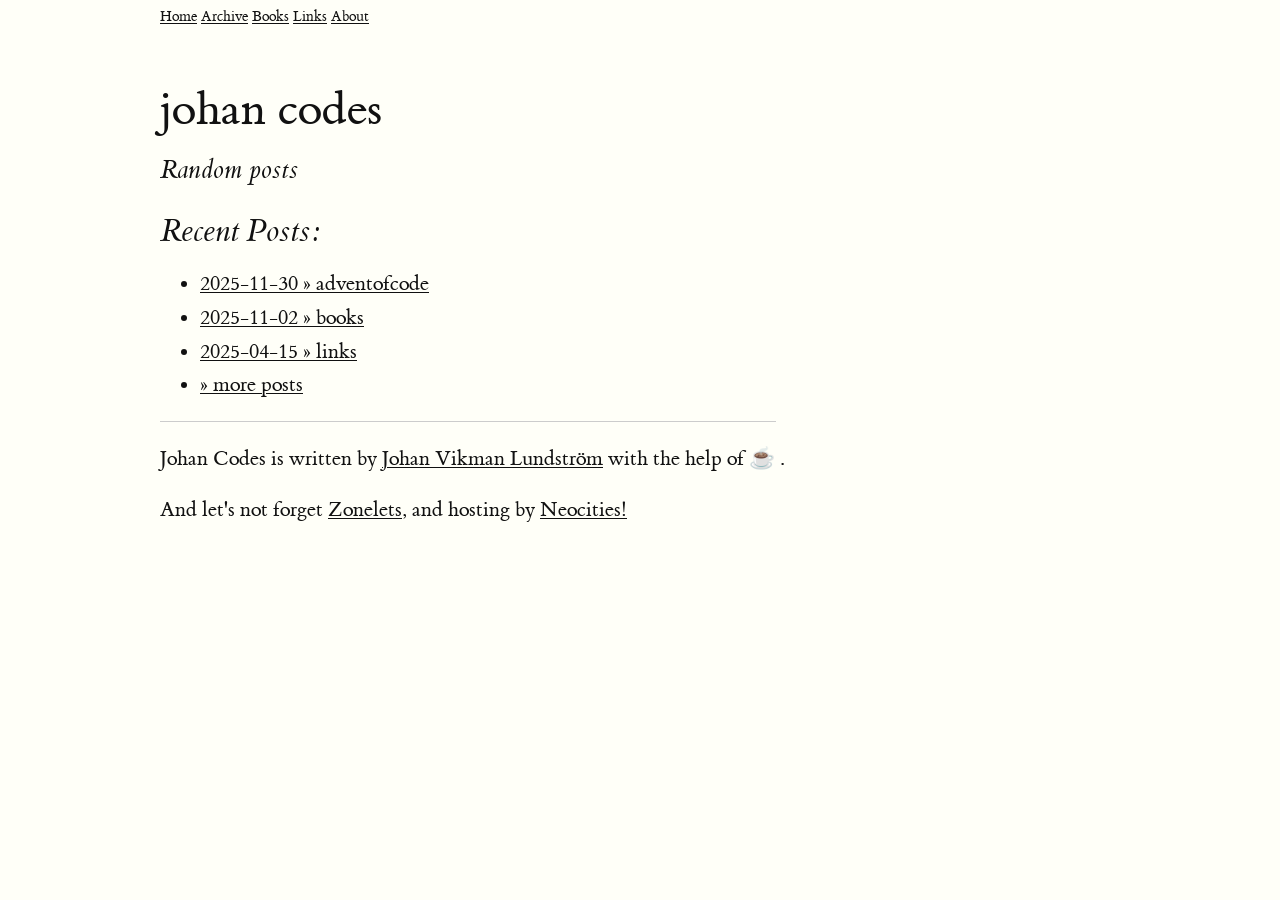
<file: index.html>
<!DOCTYPE html>
<html>
  <head>
    <title>Johan codes</title>
    <meta name="description" content="Personal blog">
    <link rel="icon" href="./images/favicon.png" type="image/x-icon"/>
    <meta name="viewport" content="width=device-width, initial-scale=1.0">
    <meta charset="UTF-8"> 
    <link href="./tufte.css" rel="stylesheet" type="text/css" media="all">    
  </head>
  <body>
    <div id="container">
    <div id="header">This site requires JavaScript!</div>
    <div id="content">    
      
      
      <h1>johan codes</h1>
      
      <p class="subtitle">Random posts</p>

      <div id="recentpostlistdiv"></div>
      
    </div> <!-- end of div id="content" -->
    <div id="footer"></div>
    </div> <!-- end of div id="container" -->    
    <script src="./script.js"></script>
  </body>
</html>
</file>
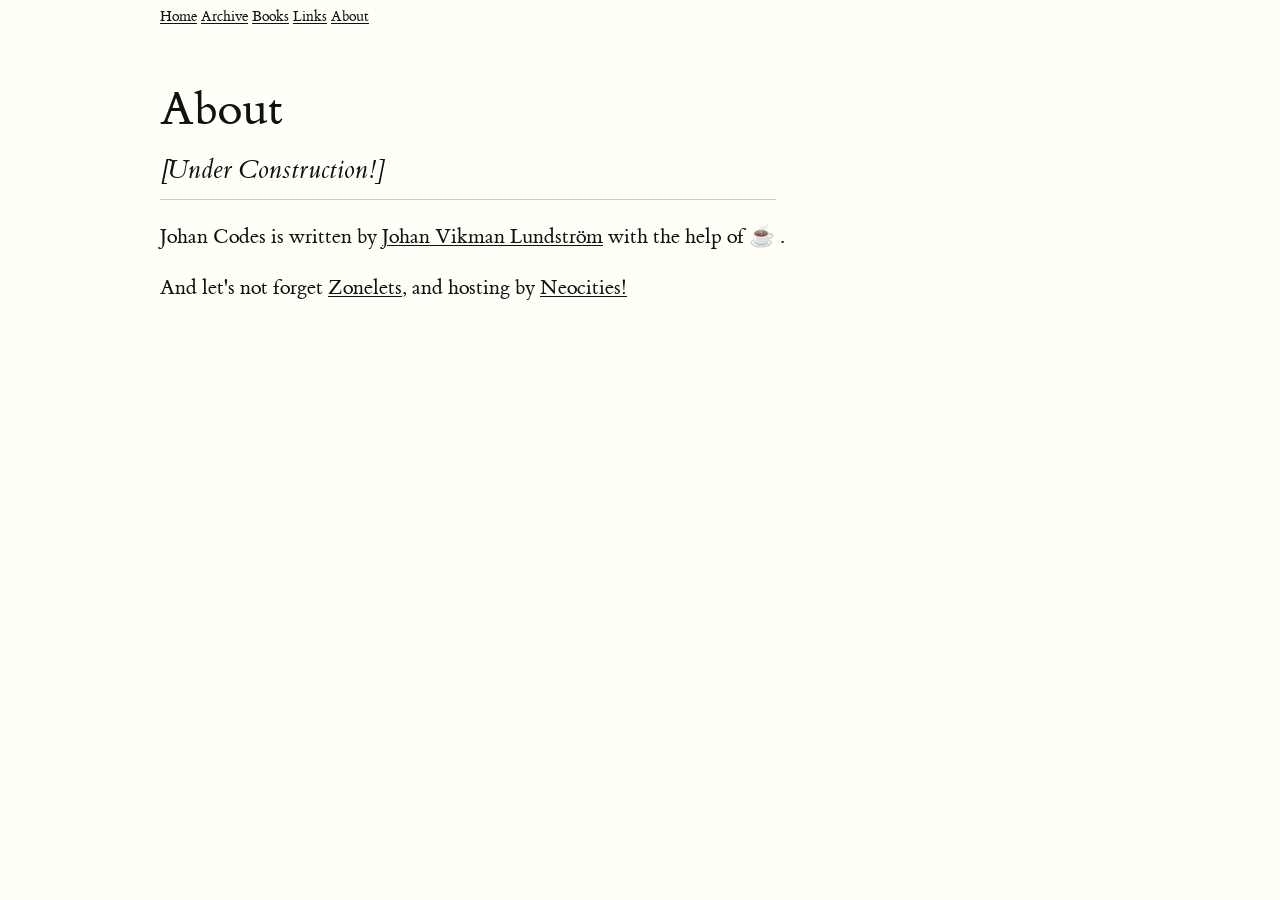
<file: about.html>
<!DOCTYPE html>
<html>
  <head>
    <title>About Zonelets</title>
    <link rel="icon" href="./images/favicon.png" type="image/x-icon"/>
    <meta name="viewport" content="width=device-width, initial-scale=1.0">
    <meta charset="UTF-8"> 
    <link href="./tufte.css" rel="stylesheet" type="text/css" media="all">    
  </head>
  <body>
    <div id="container">
    <div id="header">...</div>
    <div id="content">    
    
      <h1>About</h1>
      <p class="subtitle">[Under Construction!]</p>
      
    </div> <!-- end of div id="content" -->
    <div id="footer"></div>
    </div> <!-- end of div id="container" -->
  <script src="./script.js"></script>
  </body>
</html>
</file>
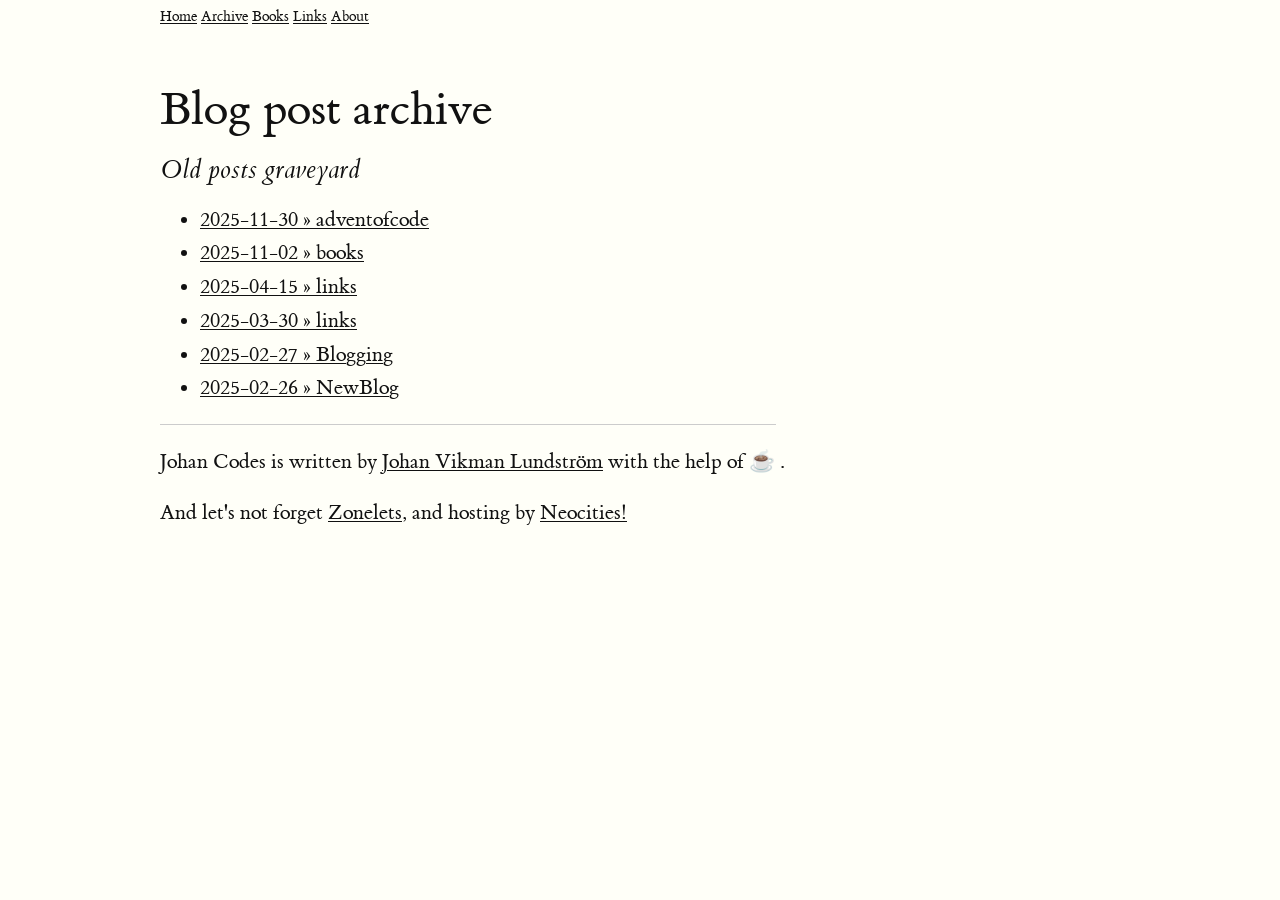
<file: archive.html>
<!DOCTYPE html>
<html>
  <head>
    <title>Zonelets Archive</title>
    <meta name="description" content="Personal blog">
    <link rel="icon" href="./images/favicon.png" type="image/x-icon"/>
    <meta name="viewport" content="width=device-width, initial-scale=1.0">
    <meta charset="UTF-8"> 
    <link href="./tufte.css" rel="stylesheet" type="text/css" media="all">    
  </head>
  <body>
    <div id="container">
      <div id="header">ARCHIVE</div>
      <div id="content">
	
	<h1>Blog post archive</h1>
	<p class="subtitle">Old posts graveyard</p>
	<div id="postlistdiv"></div>
      </div> <!-- end of div id="content" -->
      <div id="footer"></div>
    </div> <!-- end of div id="container" -->

    <script src="./script.js"></script>
  </body>
</html>
</file>
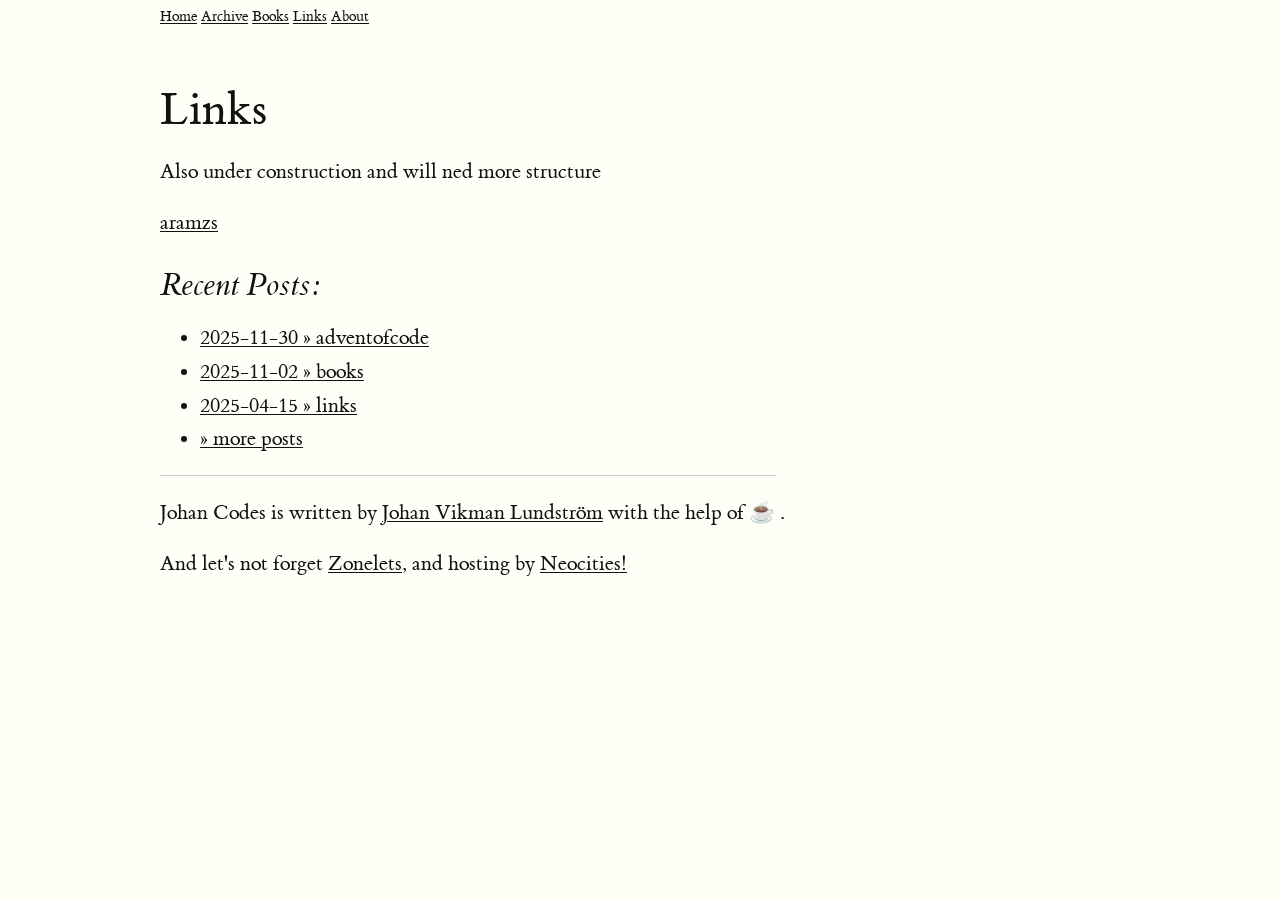
<file: links.html>
<!DOCTYPE html>
<html>
  <head></head
    <meta name="description" content="Personal blog">
    <link rel="icon" href="./images/favicon.png" type="image/x-icon"/>
    <meta name="viewport" content="width=device-width, initial-scale=1.0">
    <meta charset="UTF-8"> 
    <link href="./tufte.css" rel="stylesheet" type="text/css" media="all">    
  </head>
  <body>
    <div id="container">
    <div id="header">This site requires JavaScript!</div>
    <div id="content">    
      
      
      <h1>Links</h1>
      
      <p>Also under construction and will ned more structure </p>
      <p><a href="https://aramzs.xyz/">aramzs</a></p>
      
      
      <div id="recentpostlistdiv"></div>
      
    </div> <!-- end of div id="content" -->
    <div id="footer"></div>
    </div> <!-- end of div id="container" -->
        <script src="./script.js"></script>
  </body>
</html>
</file>
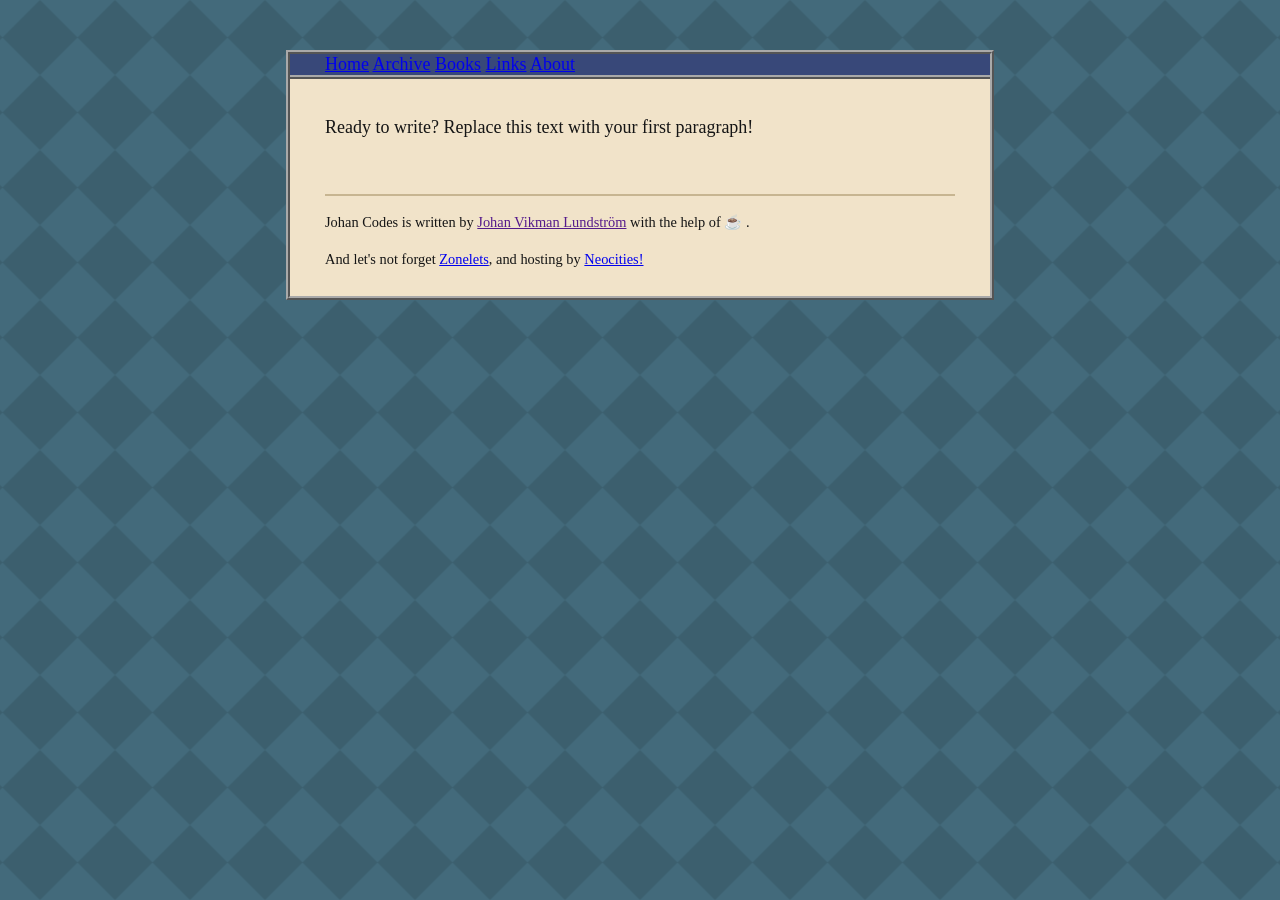
<file: posts/2020-11-10-Post-Template.html>
<!DOCTYPE html>
<html>
  <head>
    <title>Blog Post</title> <!-- If you leave title as "Blog Post", it will automatically be updated to the post title -->
    <link rel="icon" href="../images/favicon.png" type="image/x-icon"/>
    <meta name="viewport" content="width=device-width, initial-scale=1.0">
    <meta charset="UTF-8"> 
    <link href="../style/style.css" rel="stylesheet" type="text/css" media="all">    
  </head>
  <body>
    <div id="container">
    <div id="header">...</div>
    <div id="content">
      <h1 id="postTitleH1"></h1>
      <h4 id="postDate"></h4>
      
      <p>Ready to write? Replace this text with your first paragraph!</p>
      
      
    <div id="nextprev"></div>
    </div> <!-- end of div id="content" -->
    <div id="footer"></div>
    </div> <!-- end of div id="container" -->
  <!-- Here's the link to our JavaScript! -->
  <script src="../script.js"></script>
  </body>
</html>
</file>
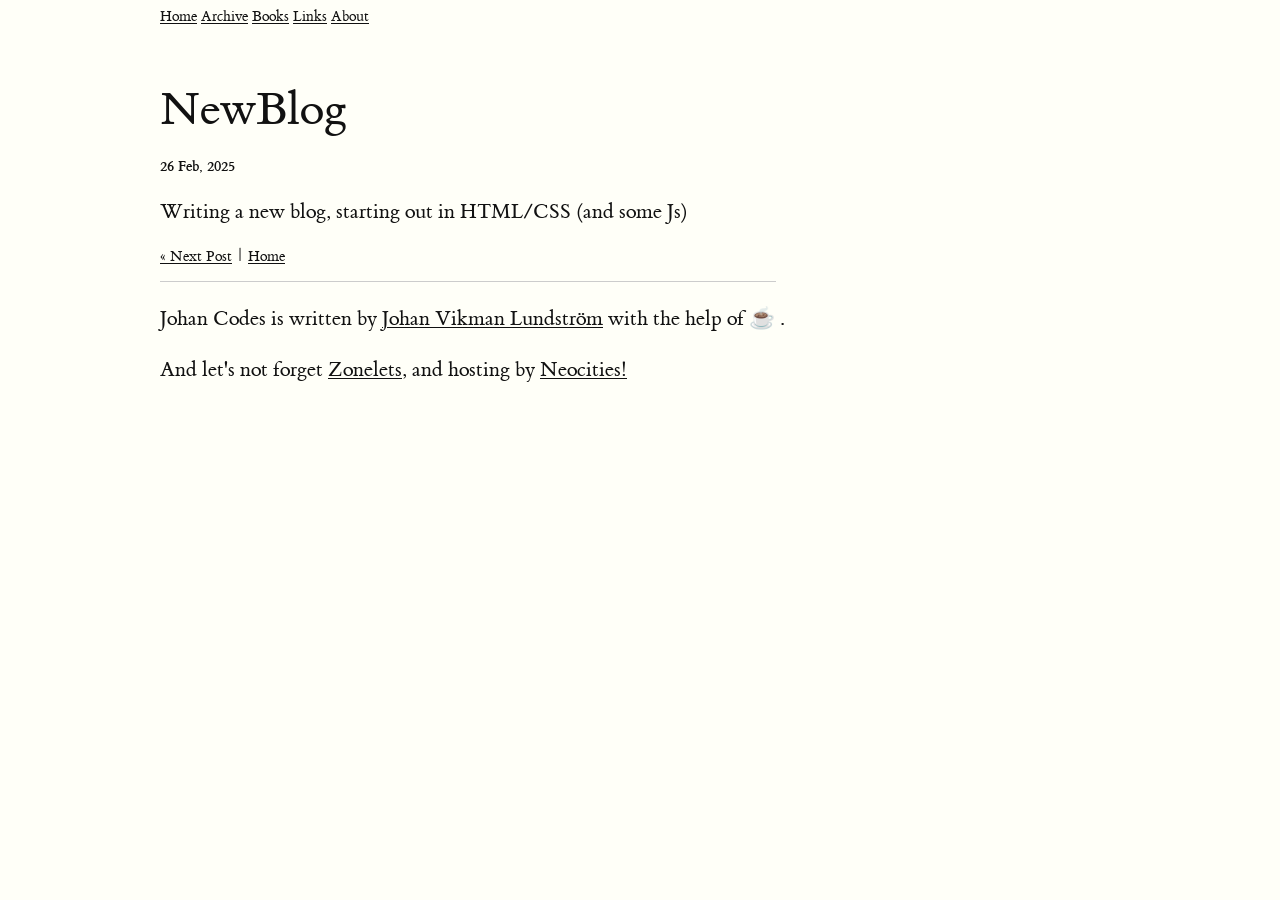
<file: posts/2025-02-26-NewBlog.html>
<!DOCTYPE html>
<html>
  <head>
    <title>Blog Post</title> <!-- If you leave title as "Blog Post", it will automatically be updated to the post title -->
    <link rel="icon" href="../images/favicon.png" type="image/x-icon"/>
    <meta name="viewport" content="width=device-width, initial-scale=1.0">
    <meta charset="UTF-8"> 
    <link href="../tufte.css" rel="stylesheet" type="text/css" media="all">    
  </head>
  <body>
    <div id="container">
    <div id="header">New Blog!</div>
    <div id="content">
      <h1 id="postTitleH1"></h1>
      <h4 id="postDate"></h4>
      
      <p>Writing a new blog, starting out in HTML/CSS (and some Js)</p>
      
      
    <div id="nextprev"></div>
    </div> <!-- end of div id="content" -->
    <div id="footer"></div>
    </div> <!-- end of div id="container" -->
  <!-- Here's the link to our JavaScript! -->
  <script src="../script.js"></script>
  </body>
</html>
</file>
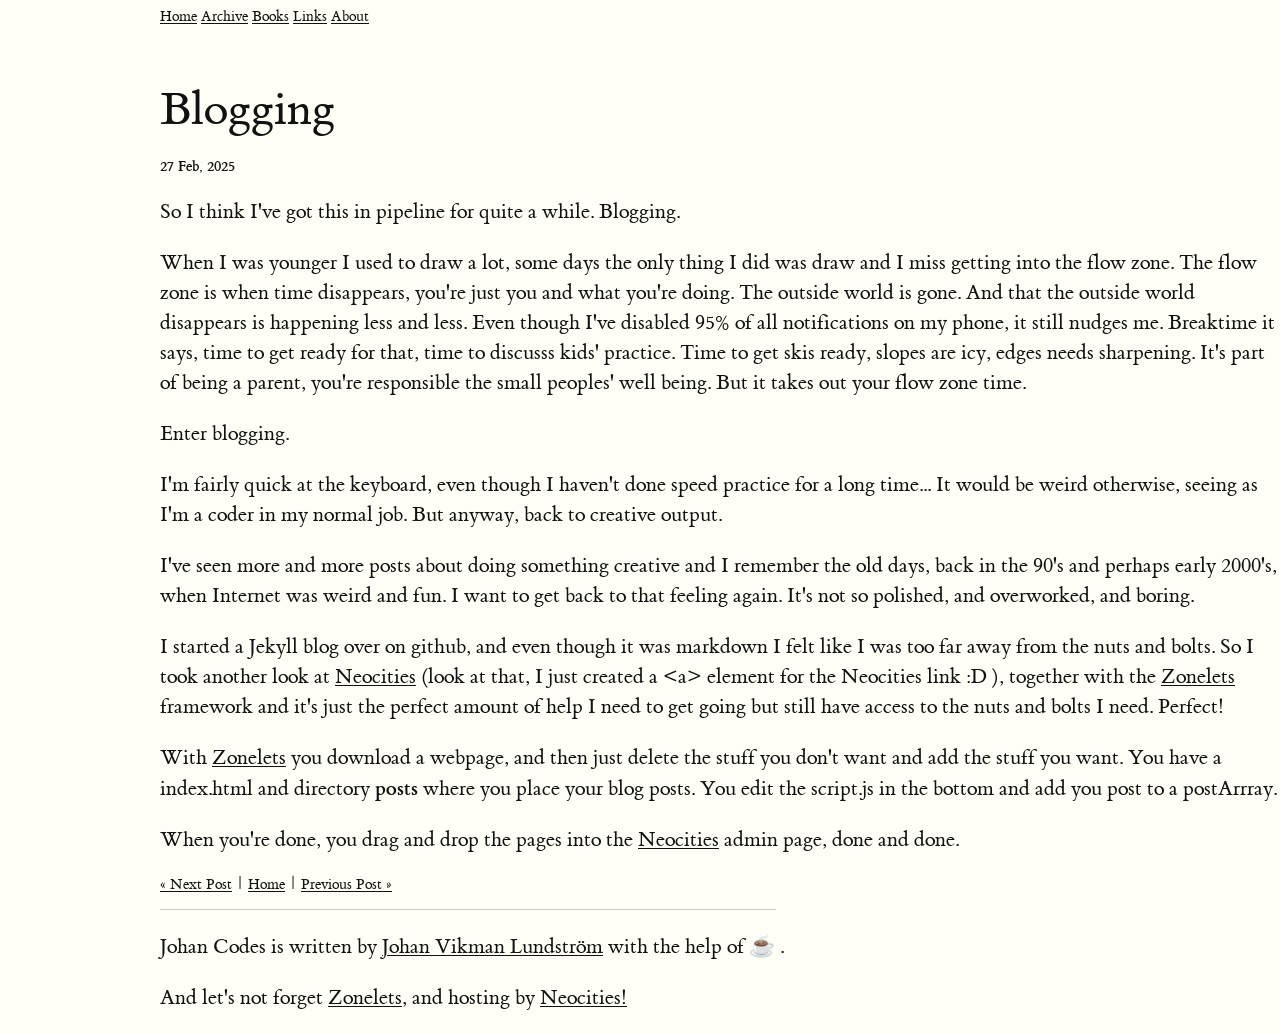
<file: posts/2025-02-27-Blogging.html>
<!DOCTYPE html>
<html>
  <head>
    <title>Blog Post</title> <!-- If you leave title as "Blog Post", it will automatically be updated to the post title -->
    <link rel="icon" href="../images/favicon.png" type="image/x-icon"/>
    <meta name="viewport" content="width=device-width, initial-scale=1.0">
    <meta charset="UTF-8"> 
    <link href="../tufte.css" rel="stylesheet" type="text/css" media="all">    
  </head>
  <body>
    <div id="container">
    <div id="header">On Blogging</div>
    <div id="content">
      <h1 id="postTitleH1"></h1>
      <h4 id="postDate"></h4>
      
      <p>So I think I've got this in pipeline for quite a while. Blogging.</p>
      <p>When I was younger I used to draw a lot, some days the only thing I did was draw and I miss getting into the flow zone. The flow zone is when time disappears, you're just you and what you're doing. The outside world is gone. And that the outside world disappears is happening less and less. Even though I've disabled 95% of all notifications on my phone, it still nudges me. Breaktime it says, time to get ready for that, time to discusss kids' practice. Time to get skis ready, slopes are icy, edges needs sharpening. It's part of being a parent, you're responsible the small peoples' well being. But it takes out your flow zone time.</p>
      <p>Enter blogging.</p>
      <p>I'm fairly quick at the keyboard, even though I haven't done speed practice for a long time... It would be weird otherwise, seeing as I'm a coder in my normal job. But anyway, back to creative output.</p>
      <p>I've seen more and more posts about doing something creative and I remember the old days, back in the 90's and perhaps early 2000's, when Internet was weird and fun. I want to get back to that feeling again. It's not so polished, and overworked, and boring.</p>
      <p>I started a Jekyll blog over on github, and even though it was markdown I felt like I was too far away from the nuts and bolts. So I took another look at <a href="http:s//neocities.org">Neocities</a> (look at that, I just created a &lt;a&gt; element for the Neocities link :D ), together with the <a href="https://zonelets.net">Zonelets</a> framework and it's just the perfect amount of help I need to get going but still have access to the nuts and bolts I need. Perfect!</p>
      <p>With <a href="https://zonelets.net">Zonelets</a> you download a webpage, and then just delete the stuff you don't want and add the stuff you want. You have a index.html and directory <b>posts</b> where you place your blog posts. You edit the script.js in the bottom and add you post to a postArrray.<p>
	<p>When you're done, you drag and drop the pages into the <a href="https://neocities.org">Neocities</a> admin page, done and done.</p>
      
    <div id="nextprev"></div>
    </div> <!-- end of div id="content" -->
    <div id="footer"></div>
    </div> <!-- end of div id="container" -->
  <!-- Here's the link to our JavaScript! -->
  <script src="../script.js"></script>
  </body>
</html>
</file>
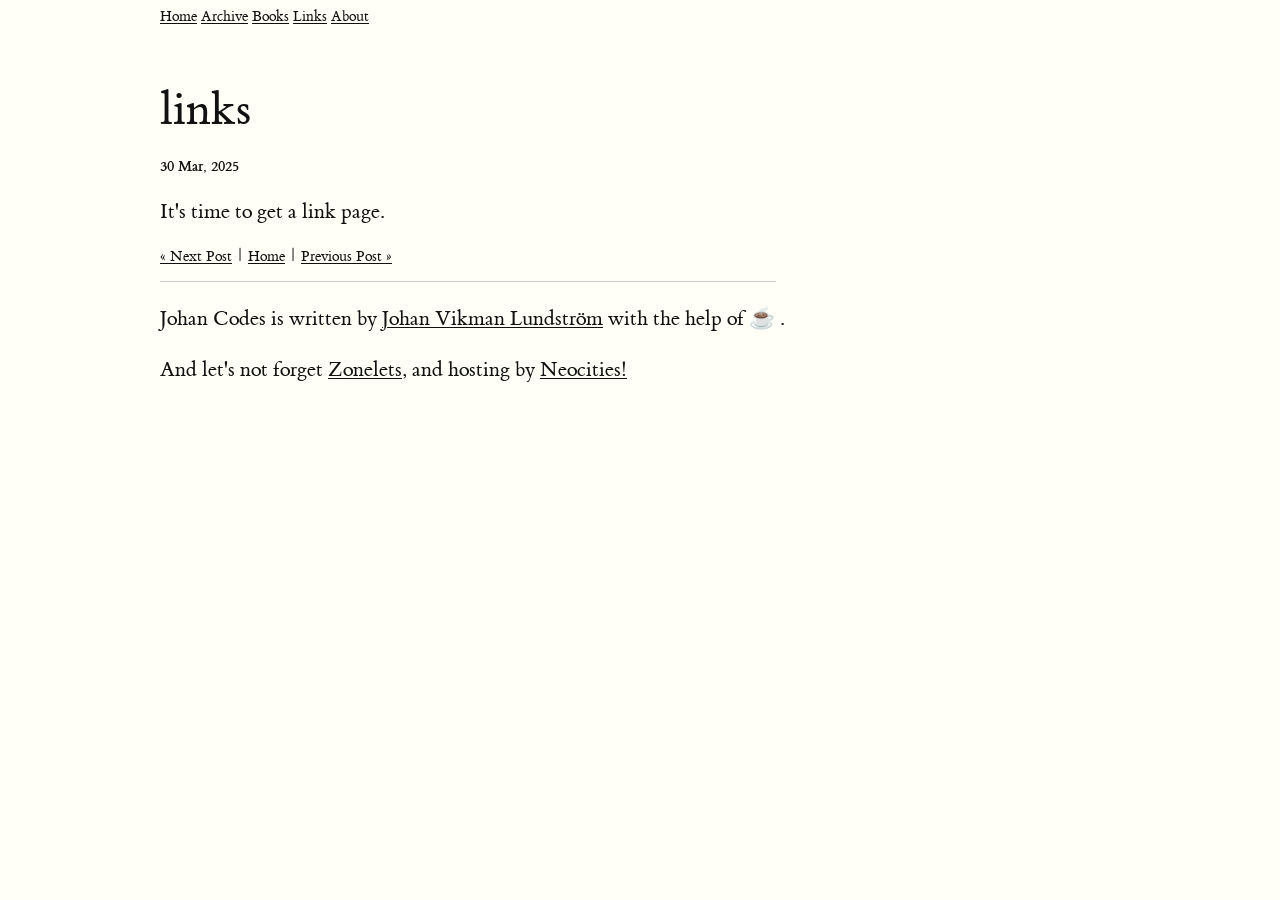
<file: posts/2025-03-30-links.html>
<!DOCTYPE html>
<html>
  <head>
    <title>Links</title>
    <link rel="icon" href="../images/favicon.png" type="image/x-icon"/>
    <meta name="viewport" content="width=device-width, initial-scale=1.0">
    <meta charset="UTF-8"> 
    <link href="../tufte.css" rel="stylesheet" type="text/css" media="all">    
  </head>
  <body>
    <div id="container">
    <div id="header">Links</div>
    <div id="content">
      <h1 id="postTitleH1"></h1>
      <h4 id="postDate"></h4>
      <p>
	It's time to get a link page.
      </p>
    <div id="nextprev"></div>
    </div>
    <div id="footer"></div>
    </div>
  <script src="../script.js"></script>
  </body>
</html>
</file>
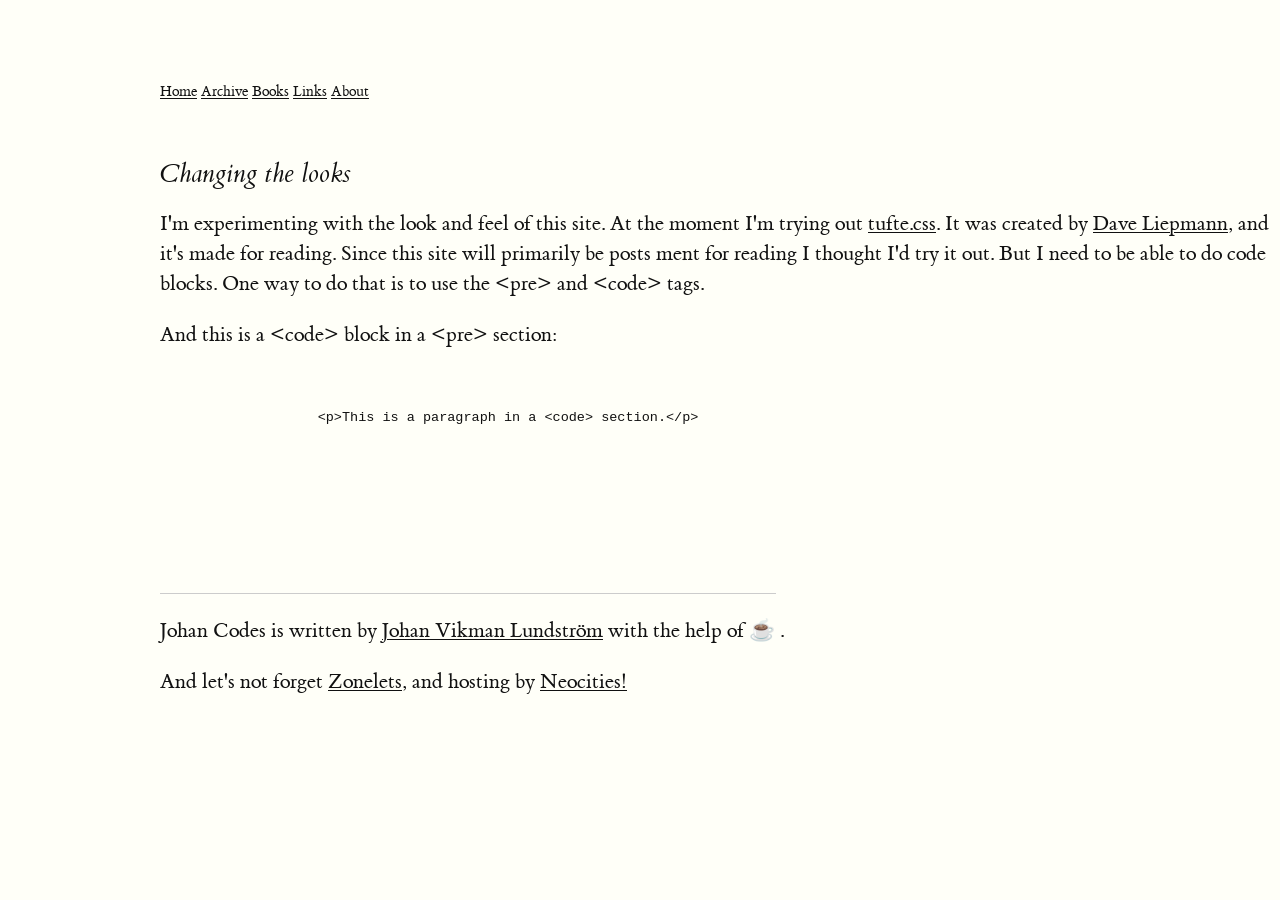
<file: posts/2025-04-15-look-and-feel.html>
<!DOCTYPE html>
<html>
  <head>
    <title>tufte-css</title>
    <link rel="icon" href="../images/favicon.png" type="image/x-icon"/>
    <meta name="viewport" content="width=device-width, initial-scale=1.0">
    <meta charset="UTF-8"> 
    <link href="../tufte.css" rel="stylesheet" type="text/css" media="all">    
  </head>
  <body>
    <article>
      <div id="container">
	<div id="header">Links</div>
	<div id="content">
	  <h1 id="postTitleH1">Look and feel</h1>
	  <h4 id="postDate"></h4>
	  <p class="subtitle">Changing the looks</p>
	  <p>
	    I'm experimenting with the look and feel of this site. At the moment I'm trying out <a href="https://edwardtufte.github.io/tufte-css/">tufte.css</a>. It was created by <a href="http://www.daveliepmann.com">Dave Liepmann</a>, and it's made for reading. Since this site will primarily be posts ment for reading I thought I'd try it out. But I need to be able to do code blocks. One way to do that is to use the &lt;pre&gt; and &lt;code&gt; tags.
	  </p>
	  <p>
	    And this is a &lt;code&gt; block in a &lt;pre&gt; section:
	    <pre>
	      <code class="html tag start-tag">
		&lt;p&gt;This is a paragraph in a &lt;code&gt; section.&lt;/p&gt;
	      </code>
	    </pre>
	  </p>

    </article>
    <div id="nextprev"></div>
    </div>
    <div id="footer"></div>
    </div>
    <script src="../script.js"></script>
  </body>
</html>
</file>
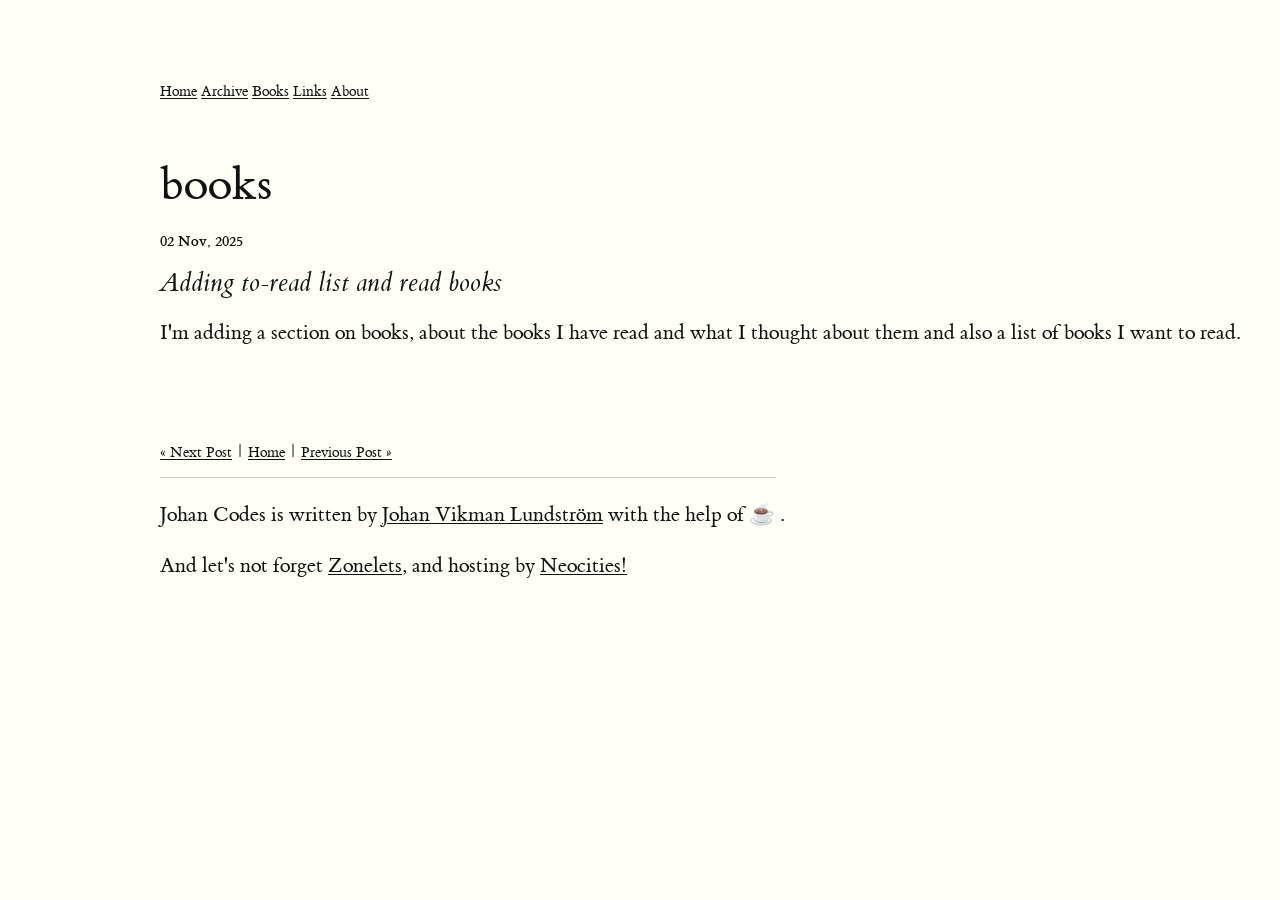
<file: posts/2025-11-02-books.html>
<!DOCTYPE html>
<html>
  <head>
    <title>tufte-css</title>
    <link rel="icon" href="../images/favicon.png" type="image/x-icon"/>
    <meta name="viewport" content="width=device-width, initial-scale=1.0">
    <meta charset="UTF-8"> 
    <link href="../tufte.css" rel="stylesheet" type="text/css" media="all">    
  </head>
  <body>
    <article>
      <div id="container">
	<div id="header">Links</div>
	<div id="content">
	  <h1 id="postTitleH1">Books</h1>
	  <h4 id="postDate"></h4>
	  <p class="subtitle">Adding to-read list and read books</p>
	  <p>
	    I'm adding a section on books, about the books I have read
	    and what I thought about them and also a list of books I
	    want to read.
	  </p>

    </article>
    <div id="nextprev"></div>
    </div>
    <div id="footer"></div>
    </div>
    <script src="../script.js"></script>
  </body>
</html>
</file>
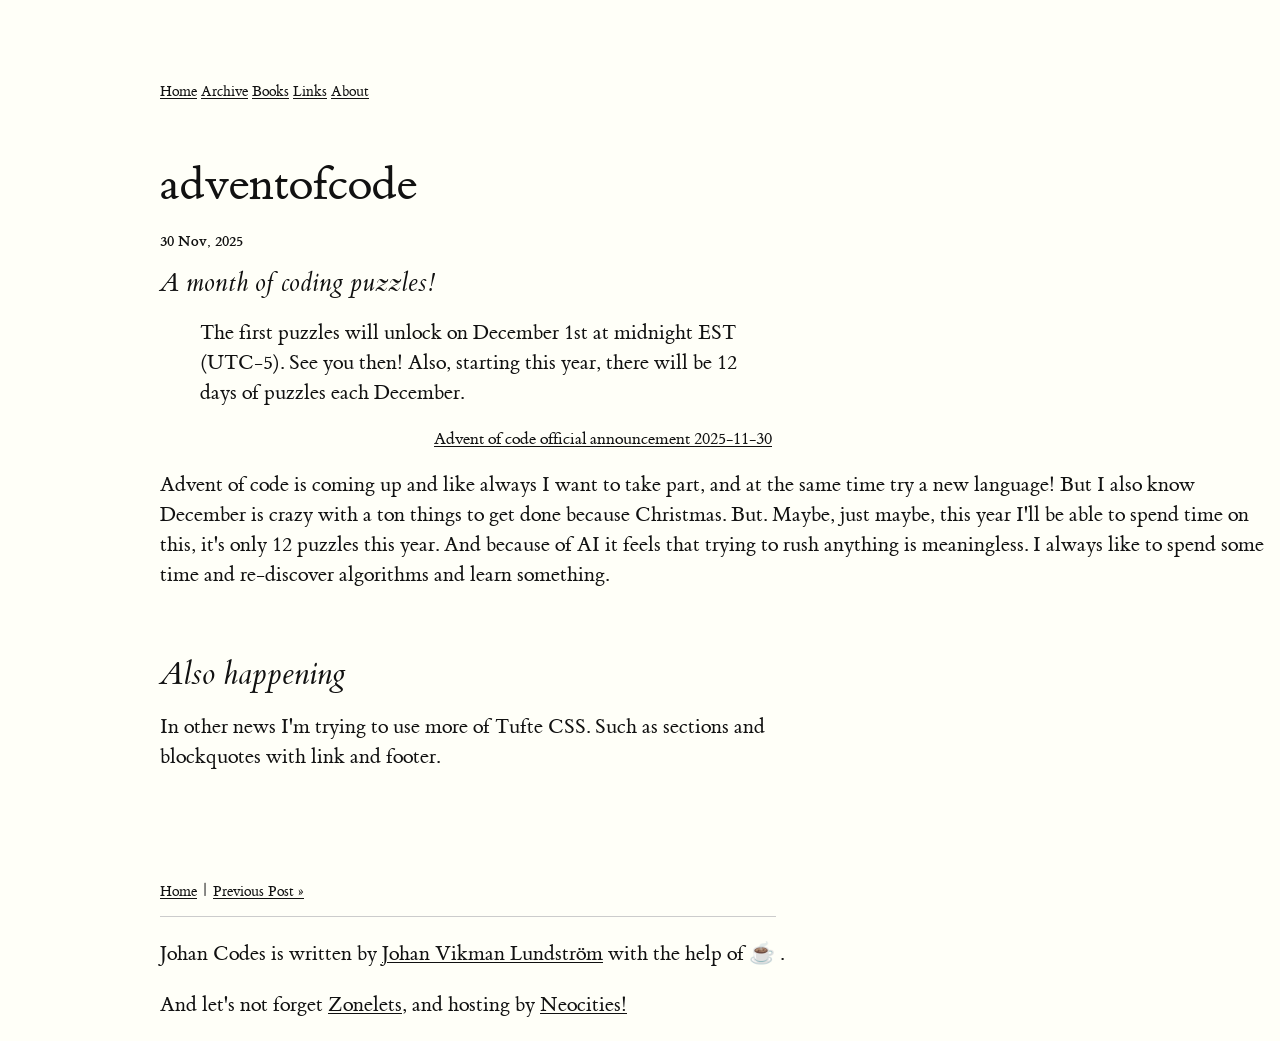
<file: posts/2025-11-30-adventofcode.html>
<!DOCTYPE html>
<html>
  <head>
    <title>tufte-css</title>
    <link rel="icon" href="../images/favicon.png" type="image/x-icon"/>
    <meta name="viewport" content="width=device-width, initial-scale=1.0">
    <meta charset="UTF-8"> 
    <link href="../tufte.css" rel="stylesheet" type="text/css" media="all">    
  </head>
  <body>
    <article>
      <div id="container">
	<div id="header">Links</div>
	<div id="content">
	  <h1 id="postTitleH1">Advent of code 2025</h1>
	  <h4 id="postDate"></h4>
	  <p class="subtitle">A month of coding puzzles!</p>
	  <blockquote cite="http://www.edwardtufte.com/bboard/q-and-a-fetch-msg?msg_id=0000hB">
            <p>The first puzzles will unlock on December 1st at midnight EST (UTC-5). See you then!
	      Also, starting this year, there will be 12 days of puzzles each December.</p>
            <footer><a href="https://adventofcode.com/">Advent of code official announcement 2025-11-30</a></footer>
	  </blockquote>
	  <p>
	    Advent of code is coming up and like always I want to take
	    part, and at the same time try a new language! But I also
	    know December is crazy with a <emphasis>ton</emphasis>
	    things to get done because Christmas. But. Maybe, just
	    maybe, this year I'll be able to spend time on this, it's
	    only 12 puzzles this year. And because of AI it feels that
	    trying to rush anything is meaningless. I always like to
	    spend some time and re-discover algorithms and learn
	    something.
	  </p>
	  <section>
	    <h2>Also happening</h2>
	    <p>In other news I'm trying to use more of Tufte CSS. Such as sections and blockquotes with link and footer.</p>
	  </section>
    </article>
    <div id="nextprev"></div>
    </div>
    <div id="footer"></div>
    </div>
    <script src="../script.js"></script>
  </body>
</html>
</file>
<file: tufte.css>
@charset "UTF-8";

/* Import ET Book styles
   adapted from https://github.com/edwardtufte/et-book/blob/gh-pages/et-book.css */

@font-face {
    font-family: "et-book";
    src: url("et-book/et-book-roman-line-figures/et-book-roman-line-figures.eot");
    src: url("et-book/et-book-roman-line-figures/et-book-roman-line-figures.eot?#iefix") format("embedded-opentype"), url("et-book/et-book-roman-line-figures/et-book-roman-line-figures.woff") format("woff"), url("et-book/et-book-roman-line-figures/et-book-roman-line-figures.ttf") format("truetype"), url("et-book/et-book-roman-line-figures/et-book-roman-line-figures.svg#etbookromanosf") format("svg");
    font-weight: normal;
    font-style: normal;
    font-display: swap;
}

@font-face {
    font-family: "et-book";
    src: url("et-book/et-book-display-italic-old-style-figures/et-book-display-italic-old-style-figures.eot");
    src: url("et-book/et-book-display-italic-old-style-figures/et-book-display-italic-old-style-figures.eot?#iefix") format("embedded-opentype"), url("et-book/et-book-display-italic-old-style-figures/et-book-display-italic-old-style-figures.woff") format("woff"), url("et-book/et-book-display-italic-old-style-figures/et-book-display-italic-old-style-figures.ttf") format("truetype"), url("et-book/et-book-display-italic-old-style-figures/et-book-display-italic-old-style-figures.svg#etbookromanosf") format("svg");
    font-weight: normal;
    font-style: italic;
    font-display: swap;
}

@font-face {
    font-family: "et-book";
    src: url("et-book/et-book-bold-line-figures/et-book-bold-line-figures.eot");
    src: url("et-book/et-book-bold-line-figures/et-book-bold-line-figures.eot?#iefix") format("embedded-opentype"), url("et-book/et-book-bold-line-figures/et-book-bold-line-figures.woff") format("woff"), url("et-book/et-book-bold-line-figures/et-book-bold-line-figures.ttf") format("truetype"), url("et-book/et-book-bold-line-figures/et-book-bold-line-figures.svg#etbookromanosf") format("svg");
    font-weight: bold;
    font-style: normal;
    font-display: swap;
}

@font-face {
    font-family: "et-book-roman-old-style";
    src: url("et-book/et-book-roman-old-style-figures/et-book-roman-old-style-figures.eot");
    src: url("et-book/et-book-roman-old-style-figures/et-book-roman-old-style-figures.eot?#iefix") format("embedded-opentype"), url("et-book/et-book-roman-old-style-figures/et-book-roman-old-style-figures.woff") format("woff"), url("et-book/et-book-roman-old-style-figures/et-book-roman-old-style-figures.ttf") format("truetype"), url("et-book/et-book-roman-old-style-figures/et-book-roman-old-style-figures.svg#etbookromanosf") format("svg");
    font-weight: normal;
    font-style: normal;
    font-display: swap;
}

/* Tufte CSS styles */
html {
    font-size: 15px;
}

body {
    width: 87.5%;
    margin-left: auto;
    margin-right: auto;
    padding-left: 12.5%;
    font-family: et-book, Palatino, "Palatino Linotype", "Palatino LT STD", "Book Antiqua", Georgia, serif;
    background-color: #fffff8;
    color: #111;
    max-width: 1400px;
    counter-reset: sidenote-counter;
}

/* Adds dark mode */
@media (prefers-color-scheme: dark) {
    body {
        background-color: #151515;
        color: #ddd;
    }
}

h1 {
    font-weight: 400;
    margin-top: 4rem;
    margin-bottom: 1.5rem;
    font-size: 3.2rem;
    line-height: 1;
}

h2 {
    font-style: italic;
    font-weight: 400;
    margin-top: 2.1rem;
    margin-bottom: 1.4rem;
    font-size: 2.2rem;
    line-height: 1;
}

h3 {
    font-style: italic;
    font-weight: 400;
    font-size: 1.7rem;
    margin-top: 2rem;
    margin-bottom: 1.4rem;
    line-height: 1;
}

hr {
    display: block;
    height: 1px;
    width: 55%;
    border: 0;
    border-top: 1px solid #ccc;
    margin: 1em 0;
    padding: 0;
}

p.subtitle {
    font-style: italic;
    margin-top: 1rem;
    margin-bottom: 1rem;
    font-size: 1.8rem;
    display: block;
    line-height: 1;
}

.numeral {
    font-family: et-book-roman-old-style;
}

.danger {
    color: red;
}

article {
    padding: 5rem 0rem;
}

section {
    padding-top: 1rem;
    padding-bottom: 1rem;
}

p,
dl,
ol,
ul {
    font-size: 1.4rem;
    line-height: 2rem;
}

p {
    margin-top: 1.4rem;
    margin-bottom: 1.4rem;
    padding-right: 0;
    vertical-align: baseline;
}

/* Chapter Epigraphs */
div.epigraph {
    margin: 5em 0;
}

div.epigraph > blockquote {
    margin-top: 3em;
    margin-bottom: 3em;
}

div.epigraph > blockquote,
div.epigraph > blockquote > p {
    font-style: italic;
}

div.epigraph > blockquote > footer {
    font-style: normal;
}

div.epigraph > blockquote > footer > cite {
    font-style: italic;
}
/* end chapter epigraphs styles */

blockquote {
    font-size: 1.4rem;
}

blockquote p {
    width: 55%;
    margin-right: 40px;
}

blockquote footer {
    width: 55%;
    font-size: 1.1rem;
    text-align: right;
}

section > p,
section > footer,
section > table {
    width: 55%;
}

/* 50 + 5 == 55, to be the same width as paragraph */
section > dl,
section > ol,
section > ul {
    width: 50%;
    -webkit-padding-start: 5%;
}

dt:not(:first-child),
li:not(:first-child) {
    margin-top: 0.25rem;
}

figure {
    padding: 0;
    border: 0;
    font-size: 100%;
    font: inherit;
    vertical-align: baseline;
    max-width: 55%;
    -webkit-margin-start: 0;
    -webkit-margin-end: 0;
    margin: 0 0 3em 0;
}

figcaption {
    float: right;
    clear: right;
    margin-top: 0;
    margin-bottom: 0;
    font-size: 1.1rem;
    line-height: 1.6;
    vertical-align: baseline;
    position: relative;
    max-width: 40%;
}

figure.fullwidth figcaption {
    margin-right: 24%;
}

a:link,
a:visited {
    color: inherit;
    text-underline-offset: 0.1em;
    text-decoration-thickness: 0.05em;
}

/* Sidenotes, margin notes, figures, captions */
img {
    max-width: 100%;
}

.sidenote,
.marginnote {
    float: right;
    clear: right;
    margin-right: -60%;
    width: 50%;
    margin-top: 0.3rem;
    margin-bottom: 0;
    font-size: 1.1rem;
    line-height: 1.3;
    vertical-align: baseline;
    position: relative;
}

.sidenote-number {
    counter-increment: sidenote-counter;
}

.sidenote-number:after,
.sidenote:before {
    font-family: et-book-roman-old-style;
    position: relative;
    vertical-align: baseline;
}

.sidenote-number:after {
    content: counter(sidenote-counter);
    font-size: 1rem;
    top: -0.5rem;
    left: 0.1rem;
}

.sidenote:before {
    content: counter(sidenote-counter) " ";
    font-size: 1rem;
    top: -0.5rem;
}

blockquote .sidenote,
blockquote .marginnote {
    margin-right: -82%;
    min-width: 59%;
    text-align: left;
}

div.fullwidth,
table.fullwidth {
    width: 100%;
}

div.table-wrapper {
    overflow-x: auto;
    font-family: "Trebuchet MS", "Gill Sans", "Gill Sans MT", sans-serif;
}

.sans {
    font-family: "Gill Sans", "Gill Sans MT", Calibri, sans-serif;
    letter-spacing: .03em;
}

code, pre > code {
    font-family: Consolas, "Liberation Mono", Menlo, Courier, monospace;
    font-size: 1.0rem;
    line-height: 1.42;
    -webkit-text-size-adjust: 100%; /* Prevent adjustments of font size after orientation changes in iOS. See https://github.com/edwardtufte/tufte-css/issues/81#issuecomment-261953409 */
}

.sans > code {
    font-size: 1.2rem;
}

h1 > code,
h2 > code,
h3 > code {
    font-size: 0.80em;
}

.marginnote > code,
.sidenote > code {
    font-size: 1rem;
}

pre > code {
    font-size: 0.9rem;
    width: 52.5%;
    margin-left: 2.5%;
    overflow-x: auto;
    display: block;
}

pre.fullwidth > code {
    width: 90%;
}

.fullwidth {
    max-width: 90%;
    clear:both;
}

span.newthought {
    font-variant: small-caps;
    font-size: 1.2em;
}

input.margin-toggle {
    display: none;
}

label.sidenote-number {
    display: inline-block;
    max-height: 2rem; /* should be less than or equal to paragraph line-height */
}

label.margin-toggle:not(.sidenote-number) {
    display: none;
}

.iframe-wrapper {
    position: relative;
    padding-bottom: 56.25%; /* 16:9 */
    padding-top: 25px;
    height: 0;
}

.iframe-wrapper iframe {
    position: absolute;
    top: 0;
    left: 0;
    width: 100%;
    height: 100%;
}

@media (max-width: 760px) {
    body {
        width: 84%;
        padding-left: 8%;
        padding-right: 8%;
    }

    hr,
    section > p,
    section > footer,
    section > table {
        width: 100%;
    }

    pre > code {
        width: 97%;
    }

    section > dl,
    section > ol,
    section > ul {
        width: 90%;
    }

    figure {
        max-width: 90%;
    }

    figcaption,
    figure.fullwidth figcaption {
        margin-right: 0%;
        max-width: none;
    }

    blockquote {
        margin-left: 1.5em;
        margin-right: 0em;
    }

    blockquote p,
    blockquote footer {
        width: 100%;
    }

    label.margin-toggle:not(.sidenote-number) {
        display: inline;
    }

    .sidenote,
    .marginnote {
        display: none;
    }

    .margin-toggle:checked + .sidenote,
    .margin-toggle:checked + .marginnote {
        display: block;
        float: left;
        left: 1rem;
        clear: both;
        width: 95%;
        margin: 1rem 2.5%;
        vertical-align: baseline;
        position: relative;
    }

    label {
        cursor: pointer;
    }

    div.table-wrapper,
    table {
        width: 85%;
    }

    img {
        width: 100%;
    }

    nav {
	background-color: #c70b02;
    }
}
</file>
<file: style/style.css>
/* CSS is how you can add style to your website, such as colors, fonts, and positioning of your
   HTML content. To learn how to do something, just try searching Google for questions like
   "how to change link color." */

body {
  background-color: #436a7b;
  background-image: url('../images/bg_diamond.png');
	background-position: top;
  font-size: 18px;
  font-family: Georgia, "Times New Roman", serif;
  margin: 0;
}

p {
  line-height: 1.6em; /*I find the default HTML line-height tends to be a bit claustrophobic for main text*/
}

hr {
  border: solid #c7b591;
  border-width: 2px 0 0 0;
}

img {
  max-width: 100%;
  height: auto;
  margin-top: 0.5em;
  margin-bottom: 0.5em;
}
.right {
  float: right;
  margin-left: 1em;
}
.left {
  float: left;
  margin-right: 1em;
}
.center {
  display: block;
  margin-right: auto;
  margin-left: auto;
  text-align: center;
}
@media only screen and (min-width: 600px) {
  .small {
    max-width: 60%;
    height: auto;
  }
}
.caption {
  margin-top: 0;
  font-size: 0.9em;
  font-style: italic;
}

a:hover { 
  background-color: #fff6e6;
}

h1, h2, h3, h4, h5 {
  font-family: Tahoma, Geneva, sans-serif;
  color: #34436f;
}

/*#CONTAINER is the rectangle that contains everything but the background!*/
#container {
  margin: 3em auto;
  width: 90%;
	max-width: 700px;
	background-color: #f1e3c9;
  color: #151515; 
  outline-color: #a9a9a9;
  outline-style: ridge;
  outline-width: 4px;
  outline-offset: 0;
}

#content {
  padding: 10px 5% 20px 5%;
}


/*HEADER STYLE*/
#header {
  background-color: #384879;
  padding: 0 5%;
  border-color: #a9a9a9;
  border-style: ridge;
  border-width: 0 0 4px 0;
}
#header ul {
  list-style-type: none;
  padding: 0.5em 0;
  margin: 0;
}
#header li {
  font-size: 1.2em;
  display: inline-block;
  margin-right: 1.5em;
  margin-bottom: 0.2em;
  margin-top: 0.2em;
}
#header li a {
  color: white;
  text-decoration: none;
  background-color: inherit;
}
#header li a:hover {
  text-decoration: underline;
}

/*POST LIST STYLE*/
#postlistdiv ul {
  font-size: 1.2em;
  padding: 0;
  list-style-type: none;
}
#recentpostlistdiv ul {
  font-size: 1.2em;
  padding: 0;
  list-style-type: none;
}
.moreposts {
  font-size: 0.8em;
  margin-top: 0.2em;
}

/*NEXT AND PREVIOUS LINKS STYLE*/
#nextprev {
  text-align: center;
  margin-top: 1.4em;
}

/*DISQUS STYLE*/
#disqus_thread {
  margin-top: 1.6em;
}

/*FOOTER STYLE*/
#footer {
  font-size: 0.8em;
  padding: 0 5% 10px 5%;
}
</file>
